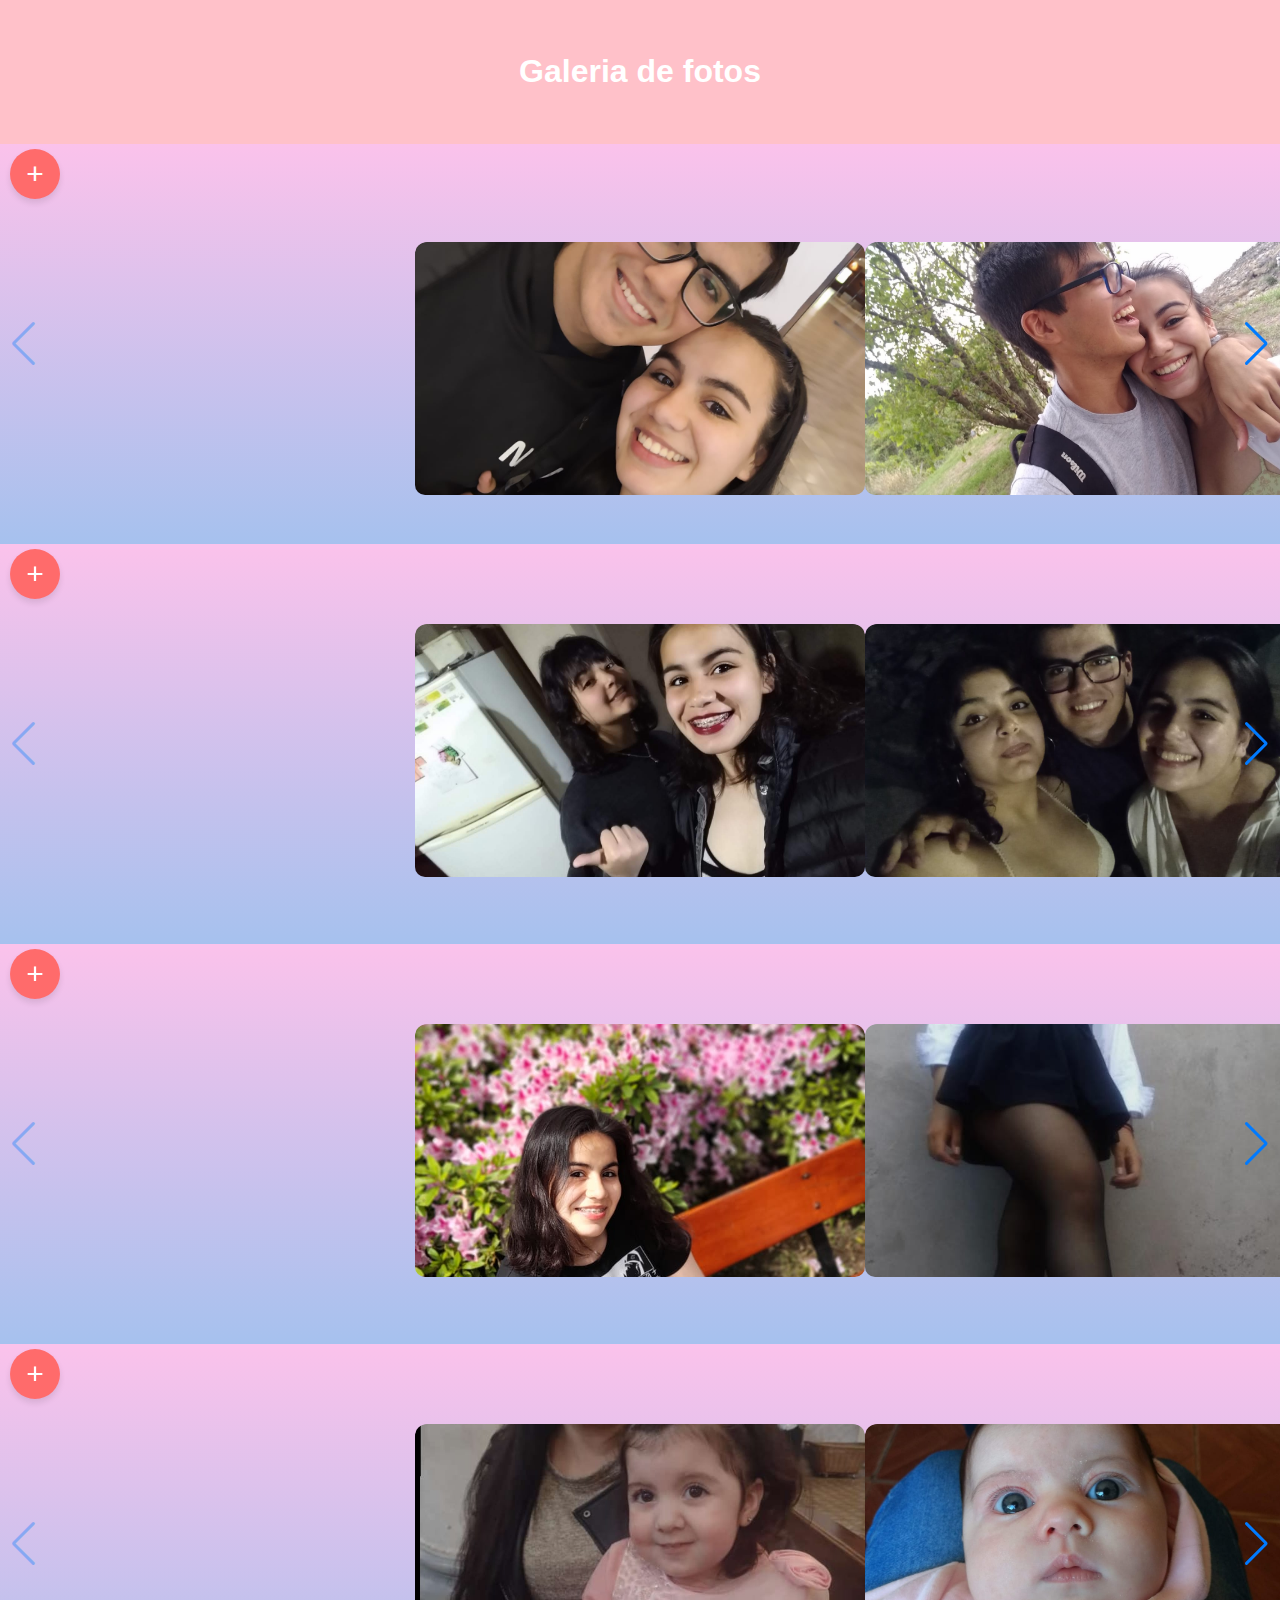
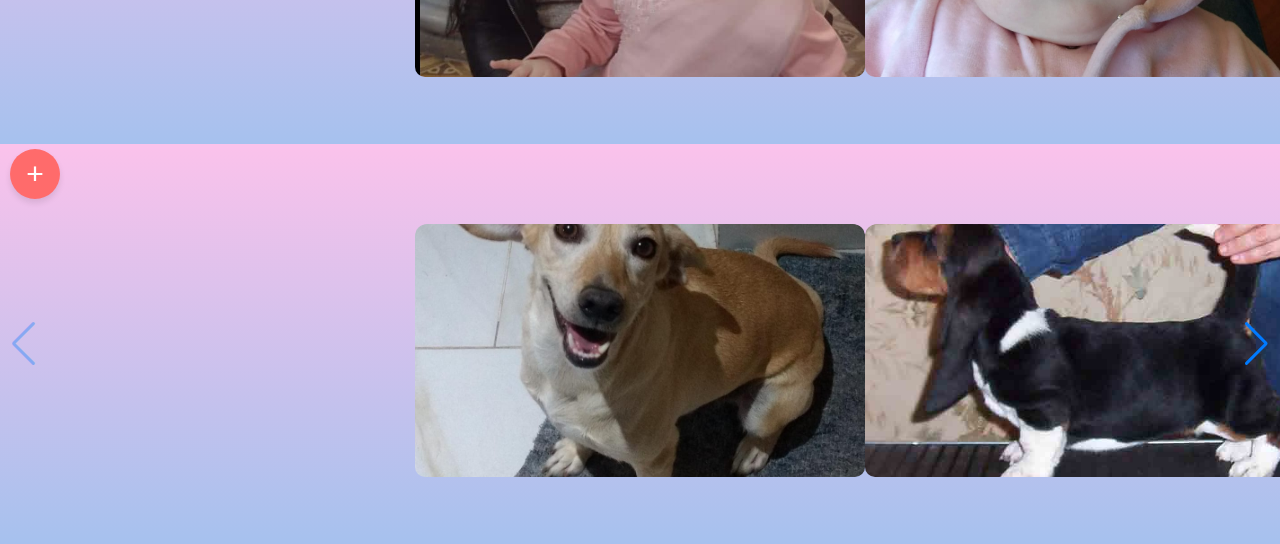
<file: index.html>
<!DOCTYPE html>
<html lang="es">
<head>
  <meta charset="UTF-8" />
  <meta name="viewport" content="width=device-width, initial-scale=1.0"/>
  <link rel="stylesheet" href="https://cdn.jsdelivr.net/npm/swiper@11/swiper-bundle.min.css"/>
  <link rel="stylesheet" href="styles.css">
  <link rel="preconnect" href="https://fonts.googleapis.com">
  <link rel="preconnect" href="https://fonts.gstatic.com" crossorigin>
  <link href="https://fonts.googleapis.com/css2?family=Montserrat:ital,wght@0,100..900;1,100..900&family=Pacifico&display=swap" rel="stylesheet">
  <title>Galería de fotos</title>
</head>
<body>
  <header>
    <h1>Galeria de fotos</h1>
  </header>
<!-- primer carrusel (fotos de nosotros) -->
  <div class="swiper" id="carrusel">
  <div class="button-container">
    <button class="add-button" onclick="document.querySelector('#carrusel .hidden-file-input').click()">+</button>
    <input type="file" class="hidden-file-input" accept="image/*,video/*" multiple>
  </div>

    <div class="swiper-wrapper" id="swiper-wrapper">
      <!-- Imágenes iniciales -->
      <div class="swiper-slide card-item">
        <img src="Fotos/pareja1.jpg" class="card-image" />
      </div>
      <div class="swiper-slide card-item">
        <img src="Fotos/pareja2.jpg" class="card-image" />
      </div>
      <div class="swiper-slide card-item">
        <img src="Fotos/pareja3.jpg" class="card-image" />
      </div>
      <div class="swiper-slide card-item">
        <img src="Fotos/pareja4.jpg" class="card-image" />
      </div>
      <div class="swiper-slide card-item">
        <img src="Fotos/pareja5.jpg" class="card-image" />
      </div>
      <div class="swiper-slide card-item">
        <img src="Fotos/pareja6.jpg" class="card-image" />
      </div>
      <div class="swiper-slide card-item">
        <img src="Fotos/pareja7.jpg" class="card-image" />
      </div>
      <div class="swiper-slide card-item">
        <img src="Fotos/pareja8.jpg" class="card-image" />
      </div>
      <div class="swiper-slide card-item">
        <img src="Fotos/pareja9.jpg" class="card-image" />
      </div>
      <div class="swiper-slide card-item">
        <img src="Fotos/pareja10.jpg" class="card-image" />
      </div>
      <div class="swiper-slide card-item">
        <img src="Fotos/pareja11.jpg" class="card-image" />
      </div>
      <div class="swiper-slide card-item">
        <img src="Fotos/pareja13.jpg" class="card-image" />
      </div>
      <div class="swiper-slide card-item">
        <img src="Fotos/pareja14.jpg" class="card-image" />
      </div>
      <div class="swiper-slide card-item">
        <img src="Fotos/pareja15.jpg" class="card-image" />
      </div>
      <div class="swiper-slide card-item">
        <img src="Fotos/pareja16.jpg" class="card-image" />
      </div>
      <div class="swiper-slide card-item">
        <img src="Fotos/pareja17.jpg" class="card-image" />
      </div>
      <div class="swiper-slide card-item">
        <img src="Fotos/pareja18.jpg" class="card-image" />
      </div>
      <div class="swiper-slide card-item">
        <img src="Fotos/pareja19.jpg" class="card-image" />
      </div>
      <div class="swiper-slide card-item">
        <img src="Fotos/pareja20.jpg" class="card-image" />
      </div>
      <div class="swiper-slide card-item">
        <img src="Fotos/pareja21.jpg" class="card-image" />
      </div>
      <div class="swiper-slide card-item">
        <img src="Fotos/pareja23.jpg" class="card-image" />
      </div>
      <div class="swiper-slide card-item">
        <img src="Fotos/pareja24.jpg" class="card-image" />
      </div>
      <div class="swiper-slide card-item">
        <img src="Fotos/pareja25.jpg" class="card-image" />
      </div>
      <div class="swiper-slide card-item">
        <img src="Fotos/pareja26.jpg" class="card-image" />
      </div>
      <div class="swiper-slide card-item">
        <img src="Fotos/pareja27.jpg" class="card-image" />
      </div>
      <div class="swiper-slide card-item">
        <img src="Fotos/pareja28.jpg" class="card-image" />
      </div>
      <div class="swiper-slide card-item">
        <img src="Fotos/pareja29.jpg" class="card-image" />
      </div>
    </div>

    <div class="swiper-button-prev"></div>
    <div class="swiper-button-next"></div>
  </div>
  <!-- segundo carrusel (fotos con todos) -->
  <div class="swiper" id="carrusel2">
    <div class="button-container">
      <button class="add-button" onclick="document.getElementById('file-upload-2').click()">+</button>
      <input type="file" id="file-upload-2" class="hidden-file-input" accept="image/*,video/*" multiple>
    </div>

    <div class="swiper-wrapper" id="swiper-wrapper-2">
      <!-- Imágenes iniciales -->
      <div class="swiper-slide card-item">
        <img src="Fotos/familia.jpg" class="card-image" />
      </div>
      <div class="swiper-slide card-item">
        <img src="Fotos/familia1.jpg" class="card-image" />
      </div>
      <div class="swiper-slide card-item">
        <img src="Fotos/familia2.jpg" class="card-image" />
      </div>
      <div class="swiper-slide card-item">
        <img src="Fotos/familia3.jpg" class="card-image" />
      </div>
      <div class="swiper-slide card-item">
        <img src="Fotos/familia4.jpg" class="card-image" />
      </div>
      <div class="swiper-slide card-item">
        <img src="Fotos/familia5.jpg" class="card-image" />
      </div>
      <div class="swiper-slide card-item">
        <img src="Fotos/familia6.jpg" class="card-image" />
      </div>
      <div class="swiper-slide card-item">
        <img src="Fotos/familia7.jpg" class="card-image" />
      </div>
      <div class="swiper-slide card-item">
        <img src="Fotos/familia8.jpg" class="card-image" />
      </div>
      <div class="swiper-slide card-item">
        <img src="Fotos/familia10.jpg" class="card-image" />
      </div>
      <div class="swiper-slide card-item">
        <img src="Fotos/familia11.jpg" class="card-image" />
      </div>
      <div class="swiper-slide card-item">
        <img src="Fotos/familia12.jpg" class="card-image" />
      </div>
    </div>

    <div class="swiper-button-prev"></div>
    <div class="swiper-button-next"></div>
  </div>
  <!-- tercer carrusel (fotos de ella) -->
  <div class="swiper" id="carrusel3">
    <div class="button-container">
      <button class="add-button" onclick="document.getElementById('file-upload-3').click()">+</button>
      <input type="file" id="file-upload-3" class="hidden-file-input" accept="image/*,video/*" multiple>
    </div>

    <div class="swiper-wrapper" id="swiper-wrapper-3">
      <!-- Imágenes iniciales -->
      <div class="swiper-slide card-item">
        <img src="Fotos/bry.jpg" class="card-image" />
      </div>
      <div class="swiper-slide card-item">
        <img src="Fotos/bry1.jpg" class="card-image" />
      </div>
      <div class="swiper-slide card-item">
        <img src="Fotos/bry3.jpg" class="card-image" />
      </div>
      <div class="swiper-slide card-item">
        <img src="Fotos/bry4.jpg" class="card-image" />
      </div>
      <div class="swiper-slide card-item">
        <img src="Fotos/bry5.jpg" class="card-image" />
      </div>
      <div class="swiper-slide card-item">
        <img src="Fotos/bry6.jpg" class="card-image" />
      </div>
      <div class="swiper-slide card-item">
        <img src="Fotos/bry7.jpg" class="card-image" />
      </div>

    </div>

    <div class="swiper-button-prev"></div>
    <div class="swiper-button-next"></div>
  </div>
  <!-- cuarto carrusel (fotos de sofi) -->
  <div class="swiper" id="carrusel4">
    <div class="button-container">
      <button class="add-button" onclick="document.getElementById('file-upload-4').click()">+</button>
      <input type="file" id="file-upload-4" class="hidden-file-input" accept="image/*,video/*" multiple>
    </div>

    <div class="swiper-wrapper" id="swiper-wrapper-4">
      <!-- Imágenes iniciales -->
      <div class="swiper-slide card-item">
        <img src="Fotos/sofi.jpg" class="card-image" />
      </div>
      <div class="swiper-slide card-item">
        <img src="Fotos/sofi1.jpg" class="card-image" />
      </div>
      <div class="swiper-slide card-item">
        <img src="Fotos/sofi2.jpg" class="card-image" />
      </div>
      <div class="swiper-slide card-item">
        <img src="Fotos/sofi3.jpg" class="card-image" />
      </div>
      <div class="swiper-slide card-item">
        <img src="Fotos/sofi4.jpg" class="card-image" />
      </div>
      <div class="swiper-slide card-item">
        <img src="Fotos/sofi5.jpg" class="card-image" />
      </div>
      <div class="swiper-slide card-item">
        <img src="Fotos/sofi6.jpg" class="card-image" />
      </div>
      <div class="swiper-slide card-item">
        <img src="Fotos/sofi7.jpg" class="card-image" />
      </div>
      <div class="swiper-slide card-item">
        <img src="Fotos/sofi8.jpg" class="card-image" />
      </div>
      <div class="swiper-slide card-item">
        <img src="Fotos/sofi9.jpg" class="card-image" />
      </div>
    </div>

    <div class="swiper-button-prev"></div>
    <div class="swiper-button-next"></div>
  </div>
  <!-- quinto carrusel (fotos de los perros) -->
  <div class="swiper" id="carrusel5">
    <div class="button-container">
      <button class="add-button" onclick="document.getElementById('file-upload-5').click()">+</button>
      <input type="file" id="file-upload-5" class="hidden-file-input" accept="image/*,video/*" multiple>
    </div>

    <div class="swiper-wrapper" id="swiper-wrapper-5">
      <!-- Imágenes iniciales -->
      <div class="swiper-slide card-item">
        <img src="Fotos/perro.jpg" class="card-image" />
      </div>
      <div class="swiper-slide card-item">
        <img src="Fotos/perro1.jpg" class="card-image" />
      </div>
      <div class="swiper-slide card-item">
        <img src="Fotos/perro2.jpg" class="card-image" />
      </div>
      <div class="swiper-slide card-item">
        <img src="Fotos/perro3.jpg" class="card-image" />
      </div>
      <div class="swiper-slide card-item">
        <img src="Fotos/perro4.jpg" class="card-image" />
      </div>
      <div class="swiper-slide card-item">
        <img src="Fotos/perro5.jpg" class="card-image" />
      </div>
      <div class="swiper-slide card-item">
        <img src="Fotos/perro6.jpg" class="card-image" />
      </div>
      <div class="swiper-slide card-item">
        <img src="Fotos/perro7.jpg" class="card-image" />
      </div>
      <div class="swiper-slide card-item">
        <img src="Fotos/perro8.jpg" class="card-image" />
      </div>
      <div class="swiper-slide card-item">
        <img src="Fotos/perro9.jpg" class="card-image" />
      </div>
      <div class="swiper-slide card-item">
        <img src="Fotos/perro10.jpg" class="card-image" />
      </div>
      <div class="swiper-slide card-item">
        <img src="Fotos/perro11.jpg" class="card-image" />
      </div>
      <div class="swiper-slide card-item">
        <img src="Fotos/perro12.jpg" class="card-image" />
      </div>
      <div class="swiper-slide card-item">
        <img src="Fotos/perro13.jpg" class="card-image" />
      </div>
      <div class="swiper-slide card-item">
        <img src="Fotos/perro14.jpg" class="card-image" />
      </div>
      <div class="swiper-slide card-item">
        <img src="Fotos/perro15.jpg" class="card-image" />
      </div>
      <div class="swiper-slide card-item">
        <img src="Fotos/perro16.jpg" class="card-image" />
      </div>
      <div class="swiper-slide card-item">
        <img src="Fotos/perro17.jpg" class="card-image" />
      </div>
      <div class="swiper-slide card-item">
        <img src="Fotos/perro18.jpg" class="card-image" />
      </div>
      <div class="swiper-slide card-item">
        <img src="Fotos/perro19.jpg" class="card-image" />
      </div>

    </div>

    <div class="swiper-button-prev"></div>
    <div class="swiper-button-next"></div>
  </div>
  <!-- Modal para ver imagen ampliada -->
<div id="modal" class="modal">
  <span class="close">&times;</span>
  <img class="modal-content" id="modal-img" />
</div>

  <script src="https://cdn.jsdelivr.net/npm/swiper@11/swiper-bundle.min.js"></script>
  <script src="app.js"></script>

</body>
</html>
</file>
<file: styles.css>
body {
      font-family: 'Arial', sans-serif;
      background-color: #111;
      color: #333;
      margin: 0;
      padding: 0;
    }

    header {
      text-align: center;
      padding: 2rem;
      background-color: #ffc1c9;
      color: #fff;
      box-shadow: 0 4px 6px rgba(0, 0, 0, 0.1);
    }

    .swiper {
      background: linear-gradient(to bottom, #fbc2eb, #a6c1ee);
      height: 400px;
      position: relative;
    }

    .button-container {
      position: absolute;
      transform: translateY(-50%);
      z-index: 15;
      top: 30px;
      left: 10px;
    }

    .add-button {
      background-color: #ff6b6b;
      color: white;
      border: none;
      width: 50px;
      height: 50px;
      font-size: 30px;
      border-radius: 50%;
      cursor: pointer;
      display: flex;
      align-items: center;
      justify-content: center;
      box-shadow: 0 4px 6px rgba(0, 0, 0, 0.1);
      z-index: 15;
    }

    .add-button:hover {
      background-color: #e63946;
    }

    .hidden-file-input {
      display: none;
    }

    .card-item {
      position: relative;
      border-radius: 12px;
      overflow: hidden;
      user-select: none;
      max-width: 450px;
      margin: 0 auto;
      top: 80px;
    }

    .card-image {
      width: 100%;
      height: auto;
      aspect-ratio: 16/9;
      object-fit: cover;
      border-radius: 10px;
      cursor: pointer;
    }
      /* Botón de eliminar dentro del slide */
  .delete-button {
    position: absolute;
    top: 8px;
    right: 8px;
    font-size: 18px;
    cursor: pointer;
    z-index: 10;
  }

  .delete-button:hover {
    background-color: rgba(200, 0, 0, 0.9);
    color: white;
  }
/* Estilo del modal */
.modal {
  display: none; /* Oculto por defecto */
  position: fixed;
  z-index: 1000;
  padding-top: 60px;
  left: 0;
  top: 0;
  width: 100%;
  height: 100%;
  overflow: auto;
  background-color: rgba(0, 0, 0, 0.9);
}

/* Imagen dentro del modal */
.modal-content {
  margin: auto;
  display: block;
  max-width: 90%;
  max-height: 80vh;
  border-radius: 12px;
  animation: zoom 0.3s;
}

/* Botón cerrar */
.close {
  position: absolute;
  top: 20px;
  right: 35px;
  color: white;
  font-size: 40px;
  font-weight: bold;
  cursor: pointer;
  transition: 0.3s;
}

.close:hover,
.close:focus {
  color: #bbb;
}

/* Animación al abrir */
@keyframes zoom {
  from { transform: scale(0.8); opacity: 0; }
  to { transform: scale(1); opacity: 1; }
}
</file>
